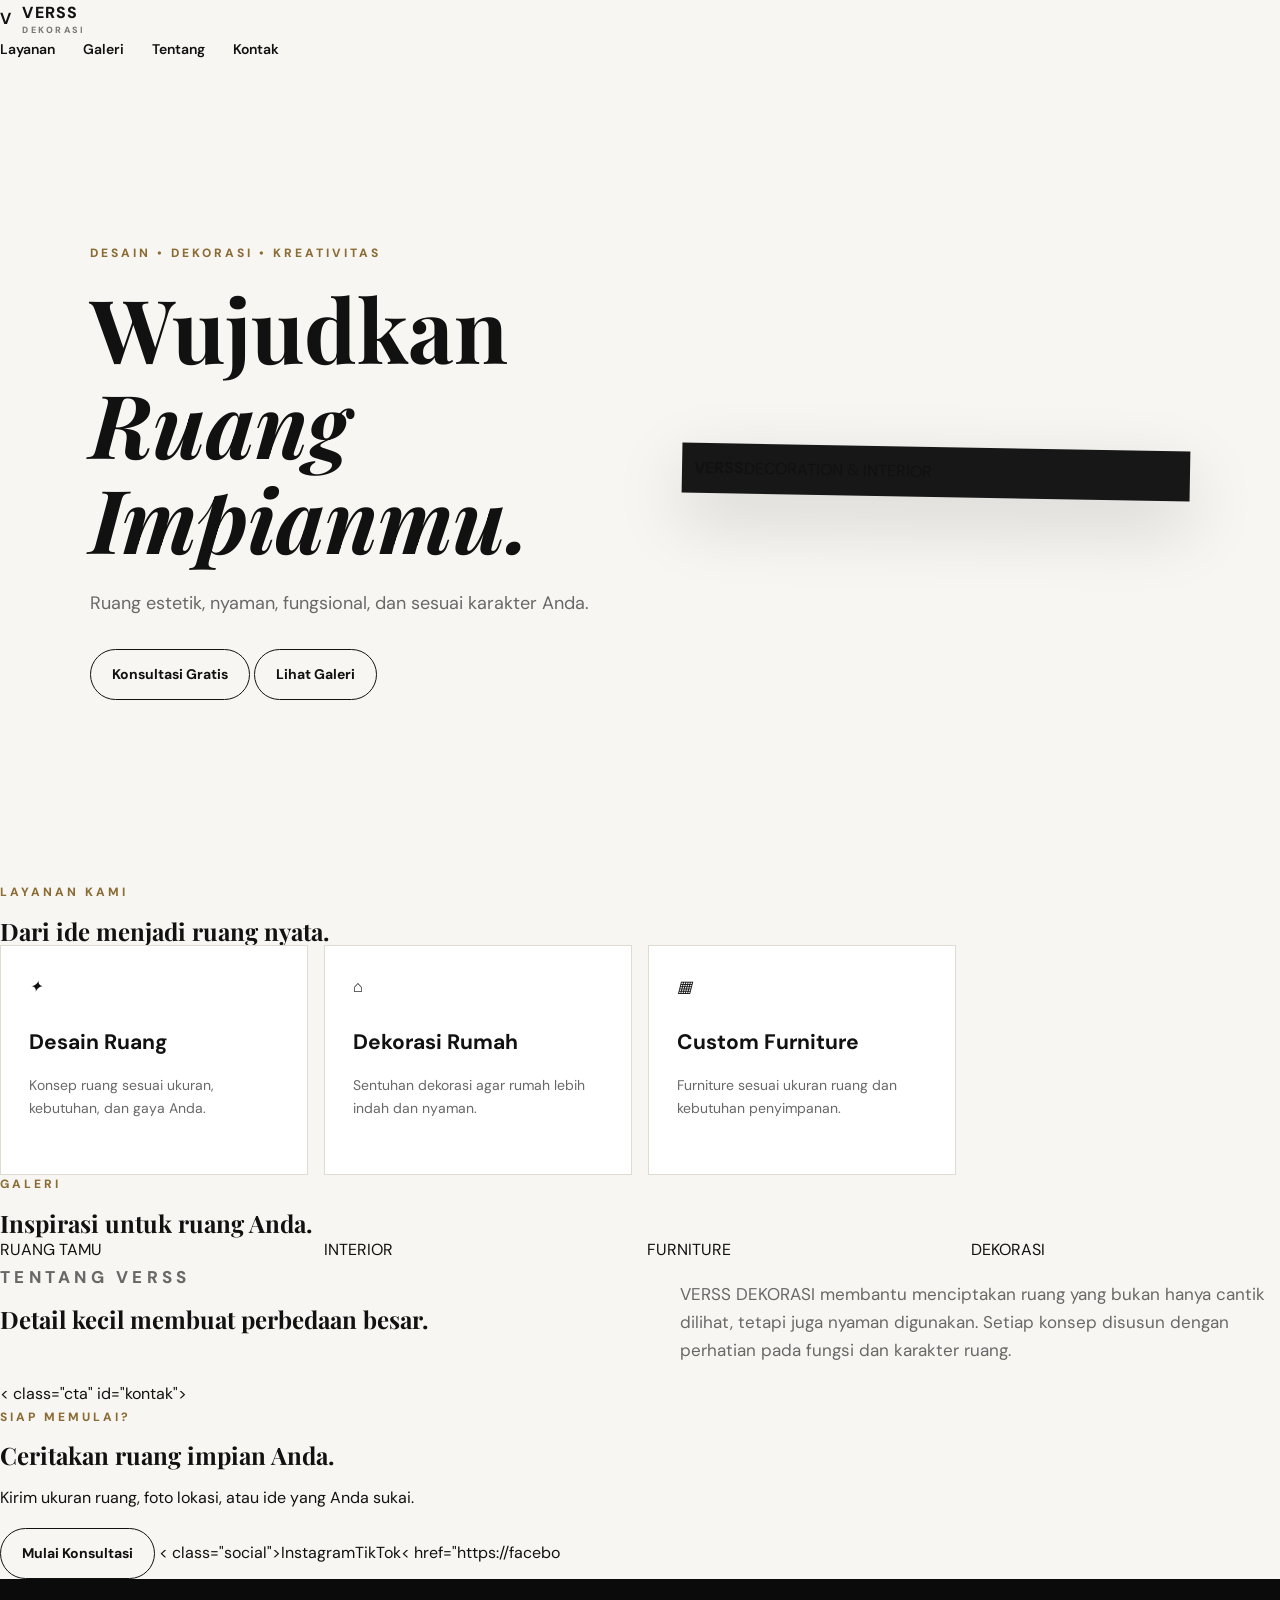
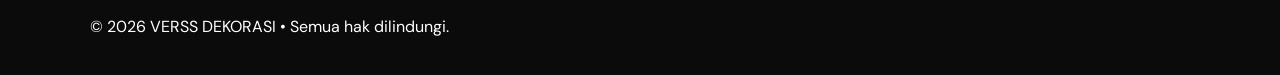
<file: Index.html>
<!doctype html><html lang="id"><head><meta name="google-site-verification" content="9qjxGL-USpQi7lWDy_2YOssOpHV92qCKDBwunRuo5oI" />
<meta name="google-site-verification" content="9qjxGL-USpQi7lWDy_2YOssOpHV92qCKDBwunRuo5oI" />
<meta charset="utf-8"><meta name="viewport" content="width=device-width,initial-scale=1">
<meta name="description" content="VERSS DEKORASI — desain dan dekorasi ruang estetik, nyaman, dan fungsional.">
<title>VERSS DEKORASI | Wujudkan Ruang Impianmu</title><link rel="stylesheet" href="style.css">
</head><body>
<header><a class="brand" href="#home"><b>V</b><span>VERSS<small>DEKORASI</small></span></a>
<nav><a href="#layanan">Layanan</a><a href="#galeri">Galeri</a><a href="#tentang">Tentang</a><a href="#kontak">Kontak</a></nav></header>
<main>
<section class="hero" id="home"><div><p class="eyebrow">DESAIN • DEKORASI • KREATIVITAS</p>
<h1>Wujudkan <em>Ruang Impianmu.</em></h1><p class="lead">Ruang estetik, nyaman, fungsional, dan sesuai karakter Anda.</p>
<a class="btn" href="#kontak">Konsultasi Gratis</a> <a class="btn alt" href="#galeri">Lihat Galeri</a></div>
<div class="hero-card"><strong>VERSS</strong><span>DECORATION & INTERIOR</span></div></section>
<section id="layanan"><p class="eyebrow">LAYANAN KAMI</p><h2>Dari ide menjadi ruang nyata.</h2>
<div class="cards"><article><i>✦</i><h3>Desain Ruang</h3><p>Konsep ruang sesuai ukuran, kebutuhan, dan gaya Anda.</p></article>
<article><i>⌂</i><h3>Dekorasi Rumah</h3><p>Sentuhan dekorasi agar rumah lebih indah dan nyaman.</p></article>
<article><i>▦</i><h3>Custom Furniture</h3><p>Furniture sesuai ukuran ruang dan kebutuhan penyimpanan.</p></article></div></section>
<section class="dark" id="galeri"><p class="eyebrow">GALERI</p><h2>Inspirasi untuk ruang Anda.</h2>
<div class="gallery"><div>RUANG TAMU</div><div>INTERIOR</div><div>FURNITURE</div><div>DEKORASI</div></div></section>
<section id="tentang" class="about"><div><p class="eyebrow">TENTANG VERSS</p><h2>Detail kecil membuat perbedaan besar.</h2></div>
<p>VERSS DEKORASI membantu menciptakan ruang yang bukan hanya cantik dilihat, tetapi juga nyaman digunakan. Setiap konsep disusun dengan perhatian pada fungsi dan karakter ruang.</p></section>
< class="cta" id="kontak"><p class="eyebrow">SIAP MEMULAI?</p><h2>Ceritakan ruang impian Anda.</h2>
<p>Kirim ukuran ruang, foto lokasi, atau ide yang Anda sukai.</p><a class="btn" href="mailto:verandandrio@gmail.com?subject=Konsultasi%20VERSS%20DEKORASI">Mulai Konsultasi</a>
< class="social"><a href="https://instagram.com/verss-dekorasi">Instagram</a><a href="https://www.tiktok.com/@VERANDDEKORASI">TikTok</a>< href="https://facebo
</main><footer>© 2026 VERSS DEKORASI • Semua hak dilindungi.</footer></body></html>
</file>
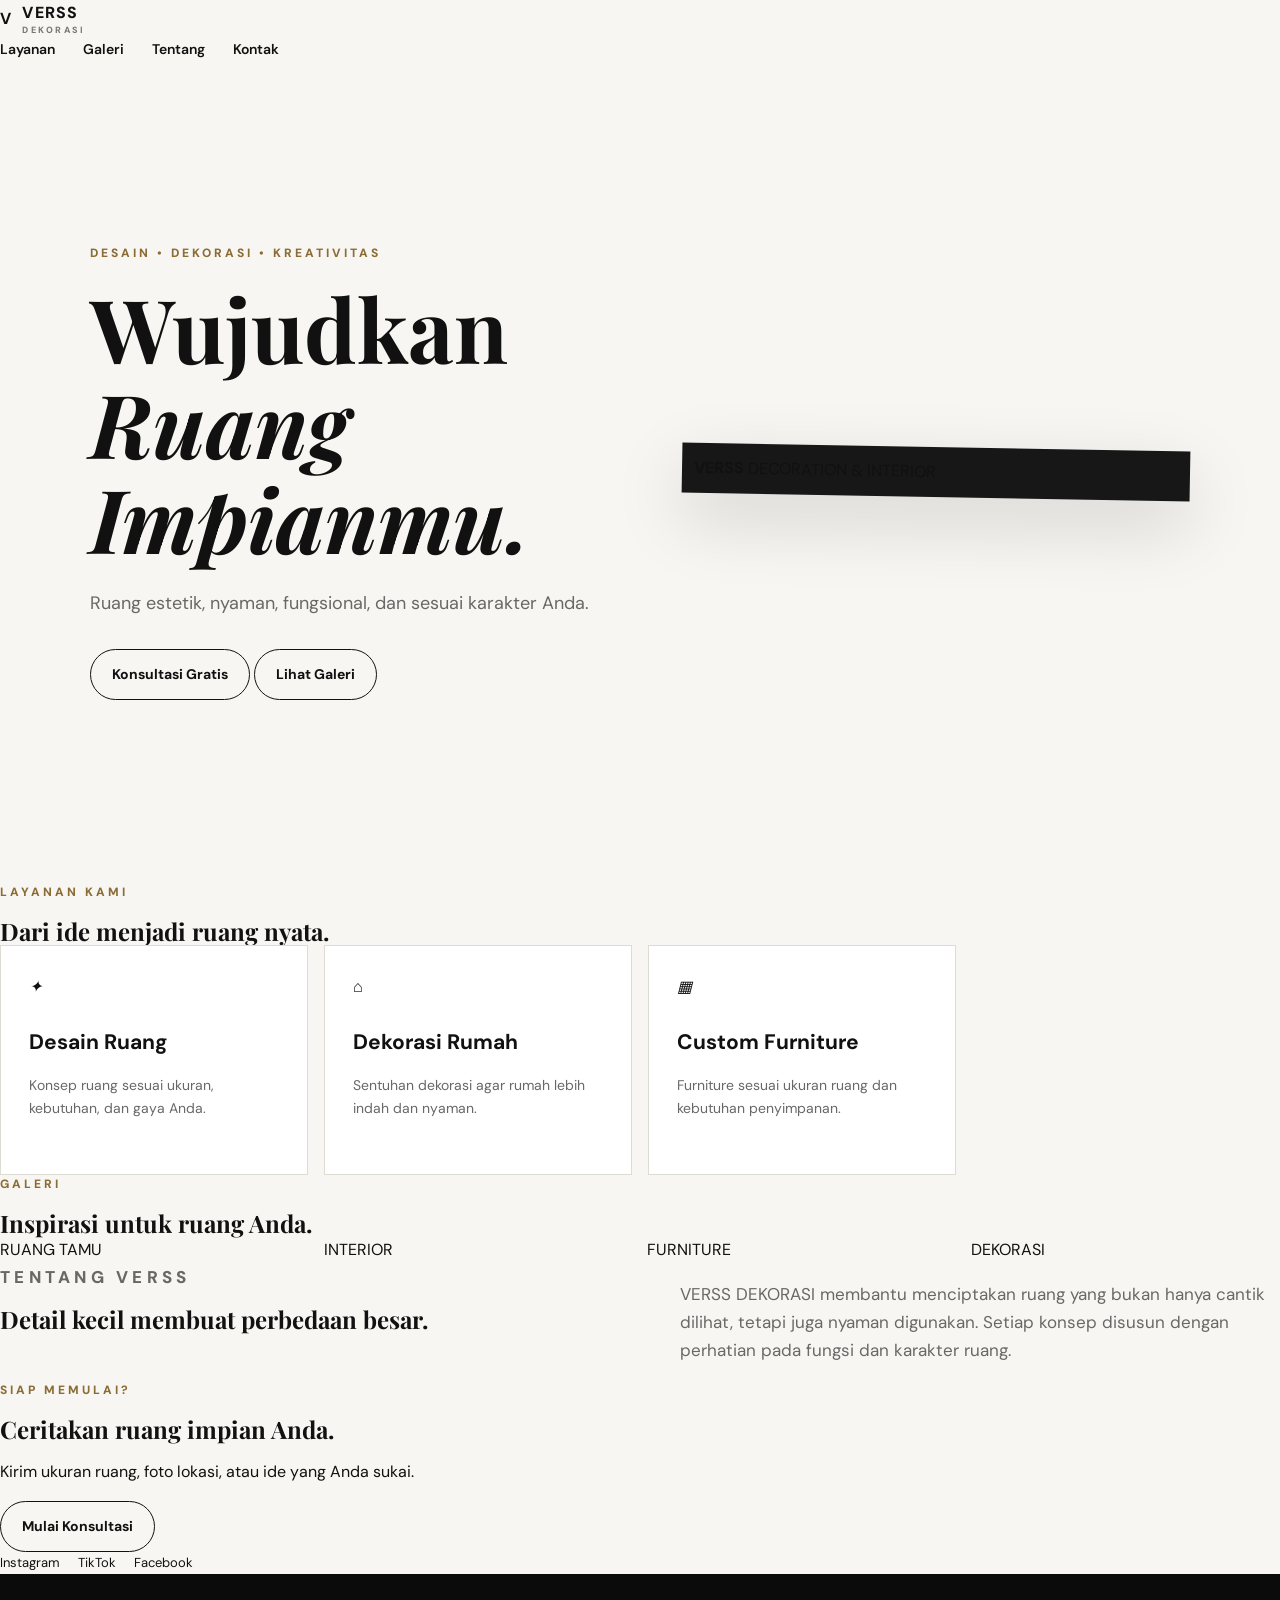
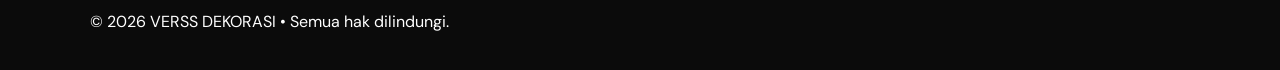
<file: Index (1) (1).html>
<!doctype html>

<html lang="id">
<head>
<meta name="google-site-verification" content="9qjxGL-USpQi7lWDy_2YOssOpHV92qCKDBwunRuo5oI">
<meta charset="utf-8">
<meta name="viewport" content="width=device-width,initial-scale=1"><meta name="description" content="VERSS DEKORASI — desain dan dekorasi ruang estetik, nyaman, dan fungsional."><title>VERSS DEKORASI | Wujudkan Ruang Impianmu</title><link rel="stylesheet" href="style.css">
</head><body><header>
<a class="brand" href="#home">
<b>V</b>
<span>VERSS<small>DEKORASI</small></span>
</a><nav>
<a href="#layanan">Layanan</a>
<a href="#galeri">Galeri</a>
<a href="#tentang">Tentang</a>
<a href="#kontak">Kontak</a>
</nav>
</header><main><section class="hero" id="home">
<div>
<p class="eyebrow">DESAIN • DEKORASI • KREATIVITAS</p><h1>Wujudkan <em>Ruang Impianmu.</em></h1><p class="lead">
Ruang estetik, nyaman, fungsional, dan sesuai karakter Anda.
</p><a class="btn" href="#kontak">Konsultasi Gratis</a>
<a class="btn alt" href="#galeri">Lihat Galeri</a>

</div><div class="hero-card">
<strong>VERSS</strong>
<span>DECORATION & INTERIOR</span>
</div>
</section><section id="layanan">
<p class="eyebrow">LAYANAN KAMI</p><h2>Dari ide menjadi ruang nyata.</h2><div class="cards"><article>
<i>✦</i>
<h3>Desain Ruang</h3>
<p>
Konsep ruang sesuai ukuran, kebutuhan, dan gaya Anda.
</p>
</article><article>
<i>⌂</i>
<h3>Dekorasi Rumah</h3>
<p>
Sentuhan dekorasi agar rumah lebih indah dan nyaman.
</p>
</article><article>
<i>▦</i>
<h3>Custom Furniture</h3>
<p>
Furniture sesuai ukuran ruang dan kebutuhan penyimpanan.
</p>
</article></div>
</section><section class="dark" id="galeri">
<p class="eyebrow">GALERI</p><h2>Inspirasi untuk ruang Anda.</h2><div class="gallery">
<div>RUANG TAMU</div>
<div>INTERIOR</div>
<div>FURNITURE</div>
<div>DEKORASI</div>
</div>
</section><section id="tentang" class="about"><div>
<p class="eyebrow">TENTANG VERSS</p><h2>Detail kecil membuat perbedaan besar.</h2>
</div><p>
VERSS DEKORASI membantu menciptakan ruang yang bukan hanya cantik dilihat,
tetapi juga nyaman digunakan. Setiap konsep disusun dengan perhatian pada
fungsi dan karakter ruang.
</p></section><section class="cta" id="kontak"><p class="eyebrow">SIAP MEMULAI?</p><h2>Ceritakan ruang impian Anda.</h2><p>
Kirim ukuran ruang, foto lokasi, atau ide yang Anda sukai.
</p><a class="btn" href="mailto:verandandrio@gmail.com?subject=Konsultasi%20VERSS%20DEKORASI">
Mulai Konsultasi
</a><div class="social"><a href="https://instagram.com/verss-dekorasi" target="_blank" rel="noopener">
Instagram
</a><a href="https://www.tiktok.com/@VERANDDEKORASI" target="_blank" rel="noopener">
TikTok
</a><a href="https://www.facebook.com/verandastira" target="_blank" rel="noopener">
Facebook
</a></div></section></main><footer>
© 2026 VERSS DEKORASI • Semua hak dilindungi.
</footer></body>
</html>
</file>
<file: style.css>
@import url("https://fonts.googleapis.com/css2?family=DM+Sans:wght@400;500;600;700&family=Playfair+Display:wght@600;700&display=swap");
:root{--ink:#111;--muted:#686868;--paper:#f7f6f2;--gold:#c9a45b;--line:#dedbd2;--white:#fff}*{box-sizing:border-box}html{scroll-behavior:smooth}body{margin:0;color:var(--ink);background:var(--paper);font-family:"DM Sans",Arial,sans-serif;line-height:1.65}a{color:inherit;text-decoration:none}.topbar{height:78px;display:flex;align-items:center;justify-content:space-between;padding:0 clamp(20px,5vw,72px);background:rgba(247,246,242,.92);backdrop-filter:blur(14px);position:sticky;top:0;z-index:10;border-bottom:1px solid rgba(0,0,0,.06)}.brand{display:flex;align-items:center;gap:10px;font-weight:800;letter-spacing:.08em}.brand img{width:45px;height:45px;object-fit:contain}.brand small{display:block;font-size:9px;letter-spacing:.25em;color:#777;margin-top:-3px}nav{display:flex;gap:28px;font-size:14px;font-weight:600}nav a:hover{color:var(--gold)}.hero{min-height:calc(100vh - 78px);display:grid;grid-template-columns:1.02fr .98fr;gap:clamp(30px,5vw,80px);align-items:center;padding:70px clamp(20px,7vw,100px)}.eyebrow{font-size:12px;letter-spacing:.25em;font-weight:800;color:#8b6c35;margin:0 0 16px}.hero h1,h2{font-family:"Playfair Display",Georgia,serif;line-height:1.08;margin:0}.hero h1{font-size:clamp(48px,7vw,88px);max-width:720px}.lead{font-size:18px;color:var(--muted);max-width:600px;margin:24px 0 30px}.actions{display:flex;gap:12px;flex-wrap:wrap}.btn{display:inline-flex;align-items:center;justify-content:center;padding:13px 21px;border:1px solid var(--ink);border-radius:999px;font-weight:700;font-size:14px}.btn.primary{background:var(--ink);color:var(--white)}.btn.ghost{background:transparent}.btn:hover{transform:translateY(-2px)}.trust{display:flex;gap:18px;flex-wrap:wrap;color:#777;font-size:12px;margin-top:25px}.hero-card{background:#171717;padding:12px;box-shadow:0 25px 70px rgba(0,0,0,.15);transform:rotate(1deg)}.hero-card img{display:block;width:100%;aspect-ratio:1/1;object-fit:cover}.section{padding:105px clamp(20px,7vw,100px)}.section-head{max-width:720px;margin-bottom:42px}.section h2{font-size:clamp(38px,5vw,60px)}.section-head>p:last-child{color:var(--muted);max-width:650px}.cards{display:grid;grid-template-columns:repeat(4,1fr);gap:16px}.cards article{background:#fff;padding:28px;border:1px solid var(--line);min-height:230px}.cards b{color:var(--gold);font-size:13px}.cards h3{font-size:21px;margin:25px 0 8px}.cards p{color:var(--muted);font-size:14px}.gallery-section{background:#171717;color:#fff}.gallery-section .section-head>p:last-child{color:#aaa}.gallery{display:grid;grid-template-columns:repeat(4,1fr);gap:14px}.gallery figure{margin:0;position:relative;min-height:250px;overflow:hidden;background:#222}.gallery .wide{grid-column:span 2;grid-row:span 2}.gallery img{width:100%;height:100%;min-height:250px;object-fit:cover;display:block;filter:saturate(.95)}.gallery figcaption{position:absolute;left:18px;bottom:15px;background:rgba(0,0,0,.72);padding:7px 11px;font-size:12px;letter-spacing:.08em;text-transform:uppercase}.about{display:grid;grid-template-columns:1fr 1fr;gap:80px;align-items:start}.about p{color:var(--muted);font-size:17px}.quote{font-family:"Playfair Display",Georgia,serif;color:var(--ink)!important;font-size:27px!important}.contact{margin:0 clamp(20px,7vw,100px) 90px;padding:55px;display:flex;align-items:center;justify-content:space-between;gap:30px;background:var(--ink);color:#fff}.contact h2{font-size:clamp(35px,5vw,55px)}.contact p:not(.eyebrow){color:#bbb;max-width:650px}.contact .primary{background:#fff;color:#111;border-color:#fff;white-space:nowrap}.big{padding:16px 23px}footer{background:#0b0b0b;color:#fff;padding:35px clamp(20px,7vw,100px);display:grid;grid-template-columns:1.5fr 1fr auto;gap:30px;align-items:center}footer strong{display:block;letter-spacing:.12em}footer span{display:block;color:#777;font-size:12px;margin-top:4px}.social{display:flex;gap:18px;font-size:13px}.social a:hover{color:var(--gold)}footer>small{color:#666;text-align:right}.wa-float{position:fixed;right:20px;bottom:20px;background:#168a45;color:#fff;padding:13px 18px;border-radius:999px;font-weight:800;font-size:13px;box-shadow:0 10px 30px rgba(0,0,0,.2);z-index:20}@media(max-width:900px){nav{gap:12px}nav a:nth-child(-n+2){display:none}.hero{grid-template-columns:1fr;padding-top:45px}.hero-card{max-width:680px}.cards{grid-template-columns:repeat(2,1fr)}.gallery{grid-template-columns:repeat(2,1fr)}.gallery .wide{grid-column:span 2}.about{grid-template-columns:1fr;gap:25px}.contact{margin-bottom:60px;padding:35px;display:block}.contact .btn{margin-top:18px}footer{grid-template-columns:1fr}.social{flex-wrap:wrap}footer>small{text-align:left}}@media(max-width:560px){.topbar{height:68px}.brand img{width:38px;height:38px}.hero{min-height:auto;padding:55px 20px}.hero h1{font-size:48px}.lead{font-size:16px}.section{padding:75px 20px}.cards,.gallery{grid-template-columns:1fr}.gallery .wide{grid-column:span 1}.gallery figure{min-height:300px}.gallery img{min-height:300px}.about{padding-top:75px}.contact{margin-left:20px;margin-right:20px}.wa-float{right:14px;bottom:14px}.trust{display:block}.trust span{display:block;margin-bottom:5px}}
</file>
